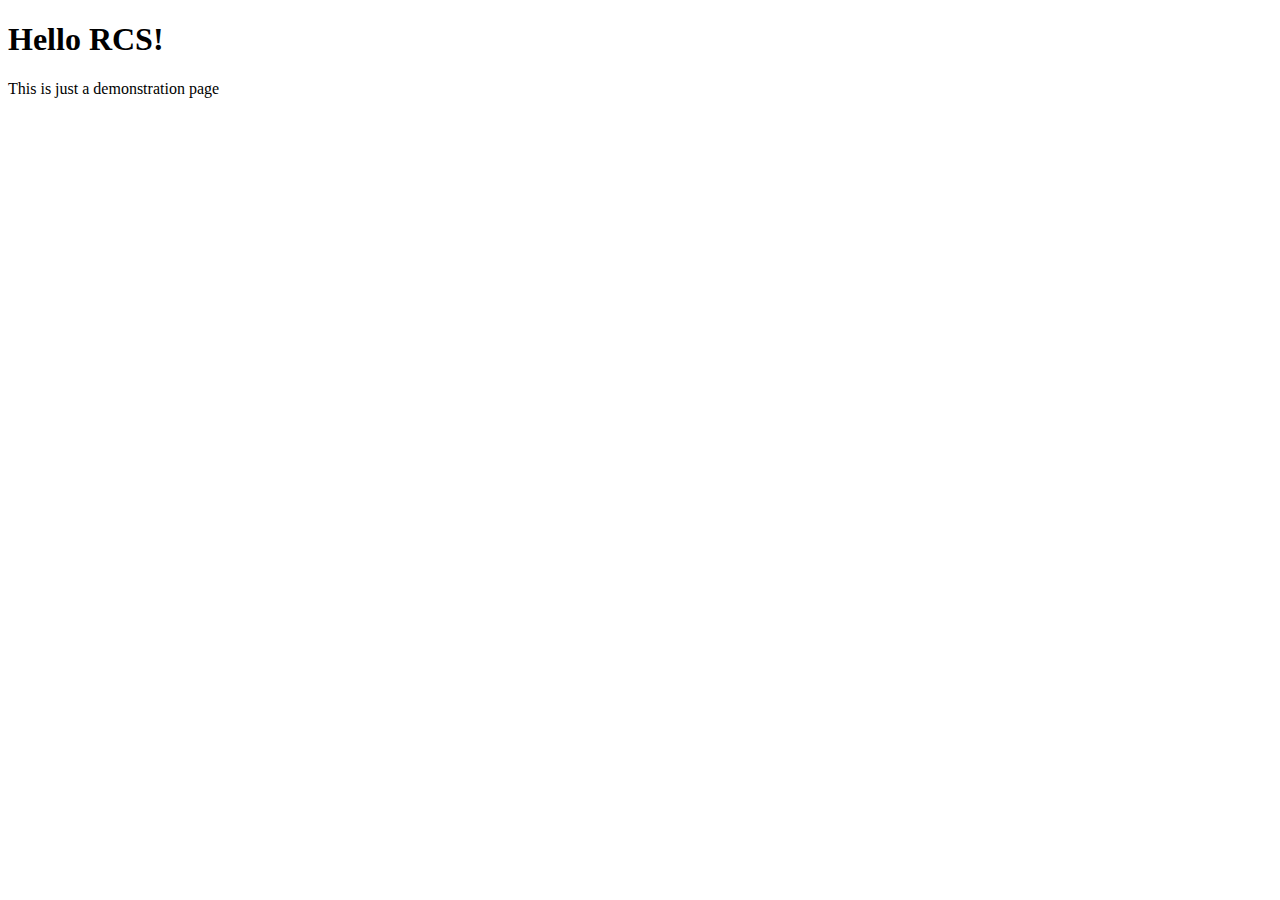
<file: index.html>
<!DOCTYPE html>
<html lang="en">
    <head>
        <meta charset="UTF-8">
        <meta name="viewport" content="width=device-width, initial-scale=1.0">
        <title>Document</title>
    </head>
    <body>
        <h1>Hello RCS!</h1>
        <p>This is just a demonstration page</p>
    </body>
</html>
</file>
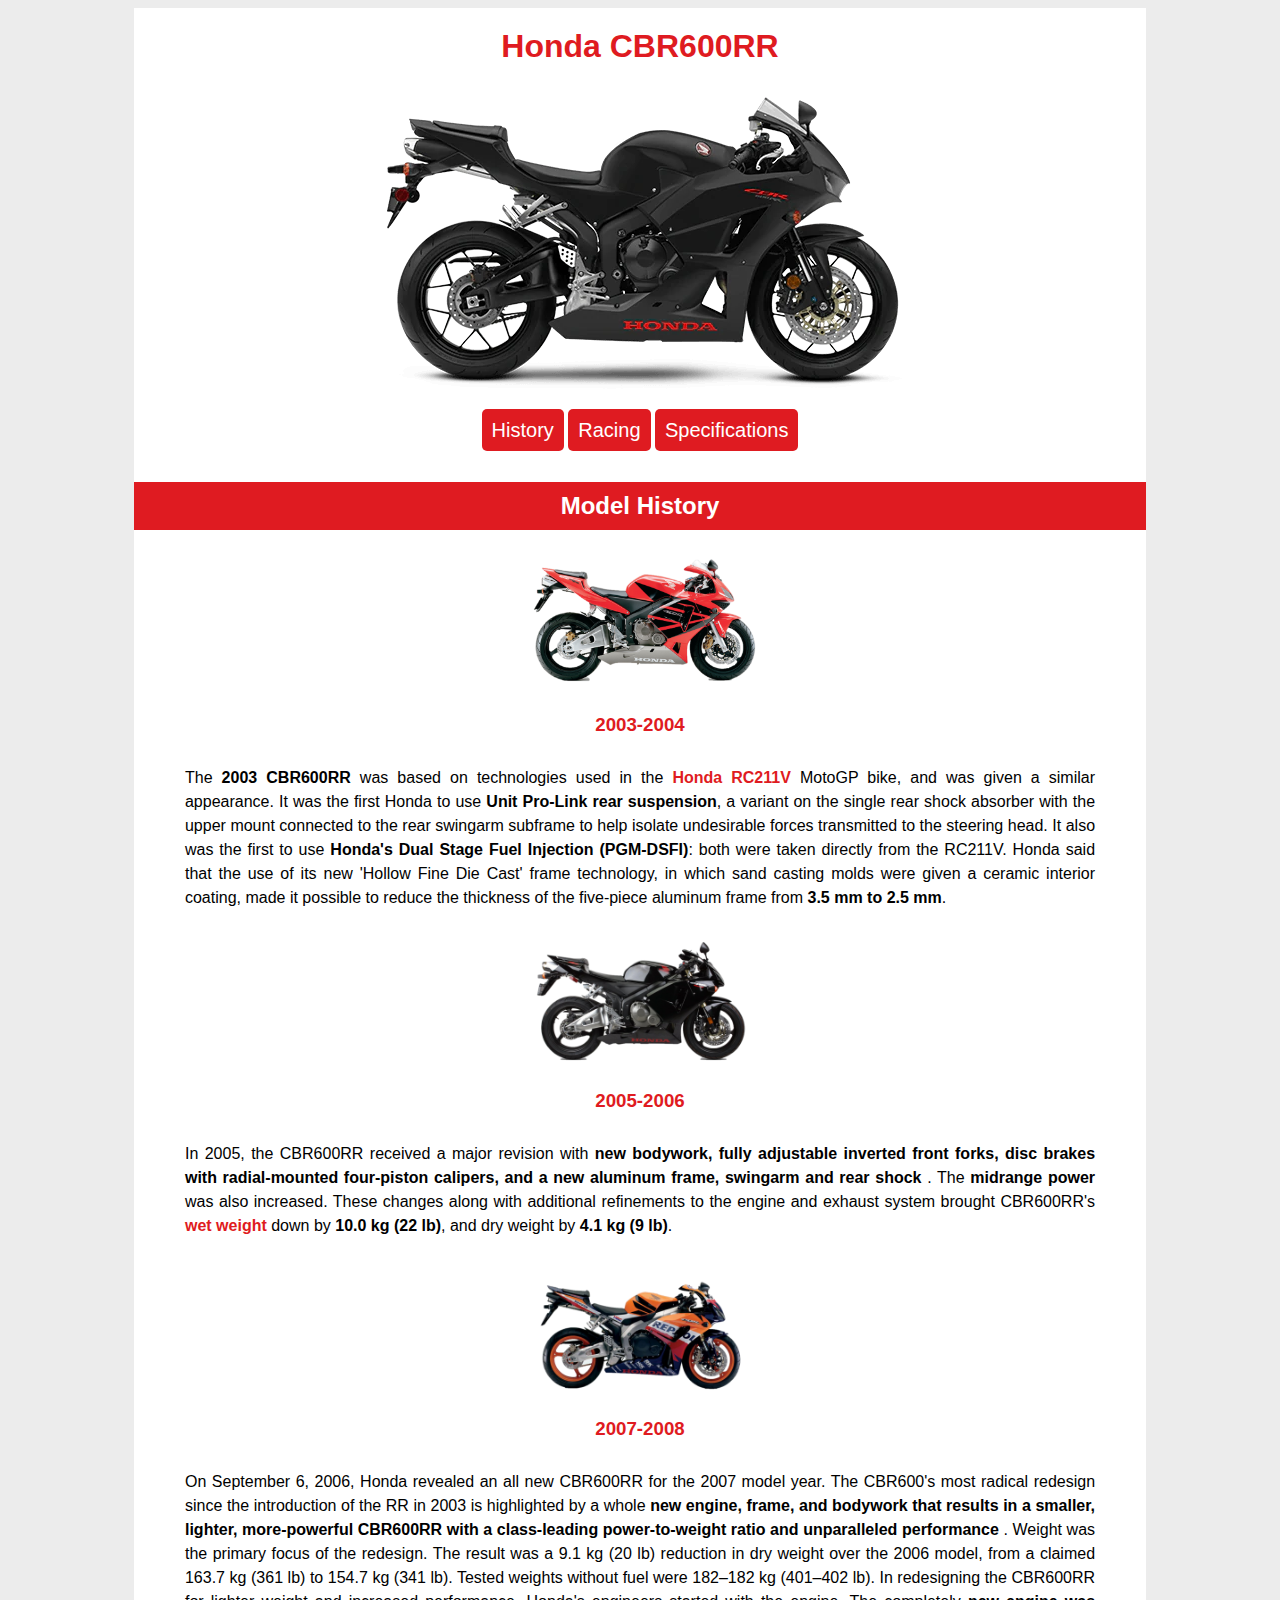
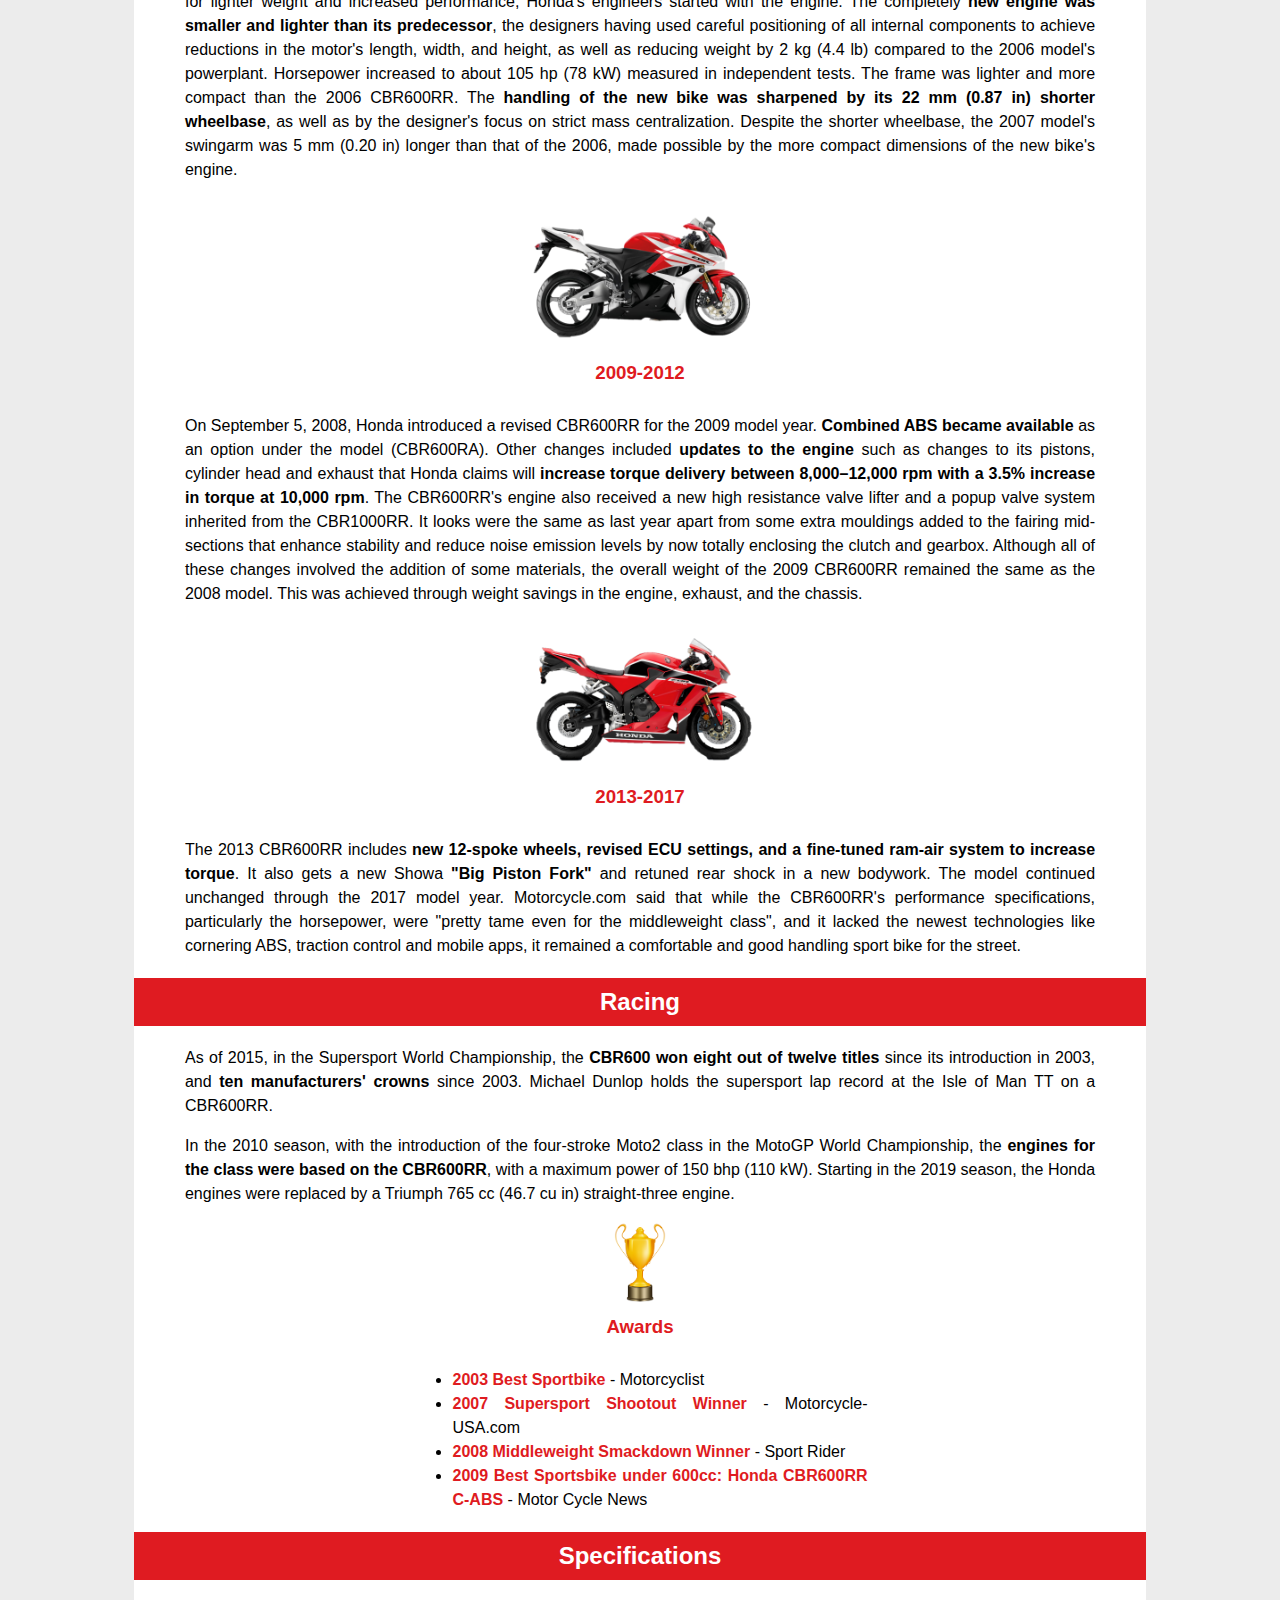
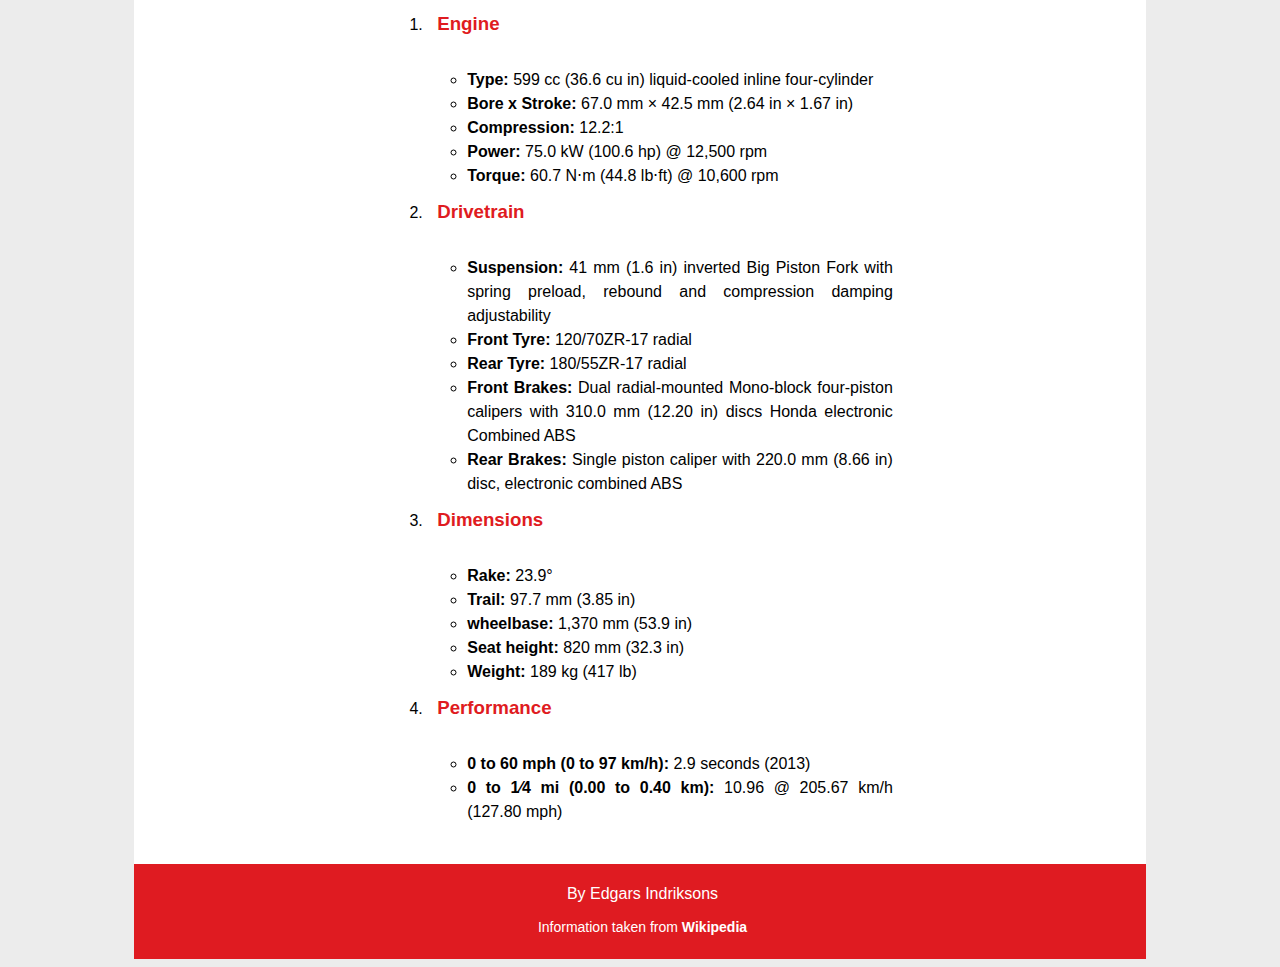
<file: homework1/index.html>
<!DOCTYPE html>
<html lang="en">
<head>
    <meta charset="UTF-8">
    <meta name="viewport" content="width=device-width, initial-scale=1.0">
    <title>Honda CBR600RR</title>
    
    <link rel="icon" href="style/favicon.png">
    <link rel="stylesheet" href="style/style.css">
</head>
<body>
    <div class="container">
        <header>
            <h1>Honda CBR600RR</h1>
            <img src="img/cbr600rr.webp" alt="Honda CBR600RR">
            <nav>
                <a href="#history">History</a>
                <a href="#racing">Racing</a>
                <a href="#specifications">Specifications</a>
            </nav>
        </header>
        <main>
            <h2 id="history">Model History</h2>
            <section class="small-container">
                <img src="img/2003-CBR600RR.png" alt="Honda CBR600RR Model Year 2003">
                <h3>2003-2004</h3>
                <p>
                    The <span class="bold-text">2003 CBR600RR</span> was based on technologies used in the <a href="https://en.wikipedia.org/wiki/Honda_RC211V">Honda RC211V</a> MotoGP bike, and was given a similar appearance.
                    It was the first Honda to use <span class="bold-text">Unit Pro-Link rear suspension</span>, a variant on the single rear shock absorber with the upper mount
                    connected to the rear swingarm subframe to help isolate undesirable forces transmitted to the steering head.
                    It also was the first to use <span class="bold-text">Honda's Dual Stage Fuel Injection (PGM-DSFI)</span>: both were taken directly from the RC211V.
                    Honda said that the use of its new 'Hollow Fine Die Cast' frame technology, in which sand casting molds were given a ceramic interior coating,
                    made it possible to reduce the thickness of the five-piece aluminum frame from <span class="bold-text">3.5 mm to 2.5 mm</span>.
                </p>

                <img src="img/2005-CBR600RR.png" alt="Honda CBR600RR Model Year 2005">
                <h3>2005-2006</h3>
                <p>
                    In 2005, the CBR600RR received a major revision with <span class="bold-text">
                        new bodywork, fully adjustable inverted front forks, 
                        disc brakes with radial-mounted four-piston calipers, and a new aluminum frame, swingarm and rear shock
                    </span>. 
                    The <span class="bold-text">midrange power</span> was also increased. These changes along with additional refinements to the engine 
                    and exhaust system brought CBR600RR's <a href="https://en.wikipedia.org/wiki/Motorcycle_testing_and_measurement#Wet_weight">wet weight</a> down by 
                    <span class="bold-text">10.0 kg (22 lb)</span>, and dry weight by <span class="bold-text">4.1 kg (9 lb)</span>.
                </p>

                <img src="img/2007-CBR600R.png" alt="Honda CBR600RR Model Year 2007">
                <h3>2007-2008</h3>
                <p>
                    On September 6, 2006, Honda revealed an all new CBR600RR for the 2007 model year.

                    The CBR600's most radical redesign since the introduction of the RR in 2003 is highlighted by a whole <span class="bold-text">
                        new engine, 
                        frame, and bodywork that results in a smaller, lighter, more-powerful CBR600RR with a class-leading power-to-weight ratio and unparalleled performance
                    </span>.
                    Weight was the primary focus of the redesign. The result was a 9.1 kg (20 lb) reduction in dry weight over the 2006 model, 
                    from a claimed 163.7 kg (361 lb) to 154.7 kg (341 lb). Tested weights without fuel were 182–182 kg (401–402 lb).
                    In redesigning the CBR600RR for lighter weight and increased performance, Honda's engineers started with the engine. 
                    The completely <span class="bold-text">new engine was smaller and lighter than its predecessor</span>, the designers having used careful positioning of all internal components 
                    to achieve reductions in the motor's length, width, and height, as well as reducing weight by 2 kg (4.4 lb) compared to the 2006 model's powerplant. 
                    Horsepower increased to about 105 hp (78 kW) measured in independent tests.
                    The frame was lighter and more compact than the 2006 CBR600RR. 
                    The <span class="bold-text">handling of the new bike was sharpened by its 22 mm (0.87 in) shorter wheelbase</span>, as well as by the designer's focus on strict mass centralization. 
                    Despite the shorter wheelbase, the 2007 model's swingarm was 5 mm (0.20 in) longer than that of the 2006, 
                    made possible by the more compact dimensions of the new bike's engine.
                </p>

                <img src="img/2012-CBR600RR.png" alt="Honda CBR600RR Model Year 2012">
                <h3>2009-2012</h3>
                <p>
                    On September 5, 2008, Honda introduced a revised CBR600RR for the 2009 model year. 
                    <span class="bold-text">Combined ABS became available</span> as an option under the model (CBR600RA). 
                    Other changes included <span class="bold-text">updates to the engine</span> such as changes to its pistons, 
                    cylinder head and exhaust that Honda claims will <span class="bold-text">increase torque delivery between 8,000–12,000 rpm with a 3.5% increase in torque at 10,000 rpm</span>. 
                    The CBR600RR's engine also received a new high resistance valve lifter and a popup valve system inherited from the CBR1000RR. 
                    It looks were the same as last year apart from some extra mouldings added to the fairing mid-sections that enhance stability and 
                    reduce noise emission levels by now totally enclosing the clutch and gearbox. Although all of these changes involved the addition of some materials, 
                    the overall weight of the 2009 CBR600RR remained the same as the 2008 model. This was achieved through weight savings in the engine, exhaust, and the chassis.
                </p>

                <img src="img/2017-CBR600RR.png" alt="Honda CBR600RR Model Year 2017">
                <h3>2013-2017</h3>
                <p>
                    The 2013 CBR600RR includes <span class="bold-text">new 12-spoke wheels, revised ECU settings, and a fine-tuned ram-air system to increase torque</span>. 
                    It also gets a new Showa <span class="bold-text">"Big Piston Fork"</span> and retuned rear shock in a new bodywork. The model continued unchanged through the 2017 model year. 
                    Motorcycle.com said that while the CBR600RR's performance specifications, particularly the horsepower, were "pretty tame even for the middleweight class", 
                    and it lacked the newest technologies like cornering ABS, traction control and mobile apps, it remained a comfortable and good handling sport bike for the street.
                </p>
            </section>

            <h2 id="racing">Racing</h2>
            <section class="small-container">
                <p>
                    As of 2015, in the Supersport World Championship, the <span class="bold-text">CBR600 won eight out of twelve titles</span> since its introduction in 2003, 
                    and <span class="bold-text">ten manufacturers' crowns</span> since 2003. Michael Dunlop holds the supersport lap record at the Isle of Man TT on a CBR600RR.
                </p>
                <p>
                    In the 2010 season, with the introduction of the four-stroke Moto2 class in the MotoGP World Championship, the <span class="bold-text">engines for the class were based on the CBR600RR</span>, 
                    with a maximum power of 150 bhp (110 kW). Starting in the 2019 season, the Honda engines were replaced by a Triumph 765 cc (46.7 cu in) straight-three engine.
                </p>
            
                <img id="race-cup" src="img/racecup.png" alt="Race Award Cup">
                <h3>Awards</h3>
                <div class="text-container">
                    <ul>
                        <li><span class="red-text bold-text">2003 Best Sportbike</span> - Motorcyclist</li>
                        <li><span class="red-text bold-text">2007 Supersport Shootout Winner</span> - Motorcycle-USA.com</li>
                        <li><span class="red-text bold-text">2008 Middleweight Smackdown Winner</span> - Sport Rider</li>
                        <li><span class="red-text bold-text">2009 Best Sportsbike under 600cc: Honda CBR600RR C-ABS</span> - Motor Cycle News</li>
                    </ul>
                </div>
            </section>

            <h2 id="specifications">Specifications</h2>
            <section class="text-container">
                <ol>
                    <li>
                        <h3>Engine</h3>
                        <ul>
                            <li><span class="bold-text">Type:</span> 599 cc (36.6 cu in) liquid-cooled inline four-cylinder</li>
                            <li><span class="bold-text">Bore x Stroke:</span> 67.0 mm × 42.5 mm (2.64 in × 1.67 in)</li>
                            <li><span class="bold-text">Compression:</span> 12.2:1</li>
                            <li><span class="bold-text">Power:</span> 75.0 kW (100.6 hp) @ 12,500 rpm</li>
                            <li><span class="bold-text">Torque:</span> 60.7 N⋅m (44.8 lb⋅ft) @ 10,600 rpm</li>
                        </ul>
                    </li>
                    <li>
                        <h3>Drivetrain</h3>
                        <ul>
                            <li><span class="bold-text">Suspension:</span> 41 mm (1.6 in) inverted Big Piston Fork with spring preload, rebound and compression damping adjustability</li>
                            <li><span class="bold-text">Front Tyre:</span> 120/70ZR-17 radial</li>
                            <li><span class="bold-text">Rear Tyre:</span> 180/55ZR-17 radial</li>
                            <li><span class="bold-text">Front Brakes:</span> Dual radial-mounted Mono-block four-piston calipers with 310.0 mm (12.20 in) discs Honda electronic Combined ABS</li>
                            <li><span class="bold-text">Rear Brakes:</span> Single piston caliper with 220.0 mm (8.66 in) disc, electronic combined ABS</li>
                        </ul>
                    </li>
                    <li>
                        <h3>Dimensions</h3>
                        <ul>
                            <li><span class="bold-text">Rake:</span> 23.9°</li>
                            <li><span class="bold-text">Trail:</span> 97.7 mm (3.85 in)</li>
                            <li><span class="bold-text">wheelbase:</span> 1,370 mm (53.9 in)</li>
                            <li><span class="bold-text">Seat height:</span> 820 mm (32.3 in)</li>
                            <li><span class="bold-text">Weight:</span> 189 kg (417 lb)</li>
                        </ul>
                    </li>
                    <li>
                        <h3>Performance</h3>
                        <ul>
                            <li><span class="bold-text">0 to 60 mph (0 to 97 km/h):</span> 2.9 seconds (2013)</li>
                            <li><span class="bold-text">0 to 1⁄4 mi (0.00 to 0.40 km):</span> 10.96 @ 205.67 km/h (127.80 mph)</li>
                        </ul>
                    </li>
                </ol>
            </section>
        </main>
        <footer>
            <p>By Edgars Indriksons</p>
            <p class="small-text">Information taken from <a href="https://en.wikipedia.org/wiki/Honda_CBR600RR">Wikipedia</a></p>
        </footer>
    </div>
</body>
</html>
</file>
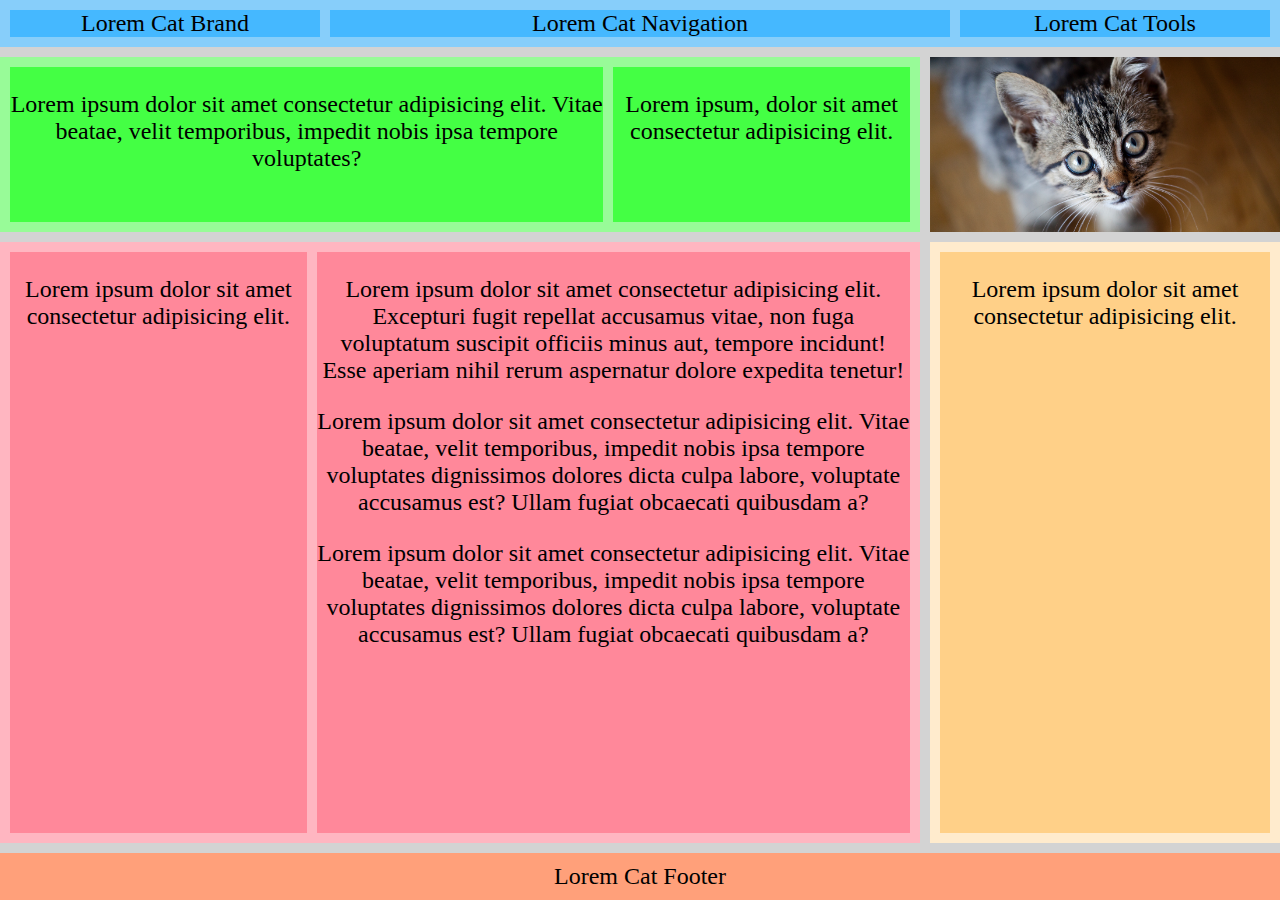
<file: homework2/index.html>
<!DOCTYPE html>
<html lang="en">
    <head>
        <meta charset="UTF-8">
        <meta name="viewport" content="width=device-width, initial-scale=1.0">
        <title>CSS Grid</title>

        <link rel="stylesheet" href="style/style.css">
    </head>
    <body>
        <header>
            <div class="brand">Lorem Cat Brand</div>
            <nav>Lorem Cat Navigation</nav>
            <div class='tools'>Lorem Cat Tools</div>
        </header>

        <div class="hero">
            <div class="feature">
                <p>Lorem ipsum dolor sit amet consectetur adipisicing elit. Vitae beatae, velit temporibus, impedit nobis ipsa tempore voluptates?</p>
            </div>
            <div class='action'>
                <p>Lorem ipsum, dolor sit amet consectetur adipisicing elit.</p>
            </div>
        </div>

        <div class="desktop-ad"><img src="img/cat.png" alt="Ad"></div>

        <main>
            <article class="feature"><p>Lorem ipsum dolor sit amet consectetur adipisicing elit.</p></article>
            <div class="mobile-ad"><img src="img/cat.png" alt="Ad"></div>
            <article class="listing">
                <p>Lorem ipsum dolor sit amet consectetur adipisicing elit. Excepturi fugit repellat accusamus vitae, non fuga voluptatum suscipit officiis minus aut, 
                    tempore incidunt! Esse aperiam nihil rerum aspernatur dolore expedita tenetur!</p>
                <p>Lorem ipsum dolor sit amet consectetur adipisicing elit. Vitae beatae, velit temporibus, impedit nobis ipsa tempore voluptates dignissimos dolores 
                    dicta culpa labore, voluptate accusamus est? Ullam fugiat obcaecati quibusdam a?</p>
                <p>Lorem ipsum dolor sit amet consectetur adipisicing elit. Vitae beatae, velit temporibus, impedit nobis ipsa tempore voluptates dignissimos dolores 
                    dicta culpa labore, voluptate accusamus est? Ullam fugiat obcaecati quibusdam a?</p>
            </article>
        </main>

        <div class="sidebar">
            <div class="feature">
                <p>Lorem ipsum dolor sit amet consectetur adipisicing elit.</p>
            </div>
        </div>

        <footer>Lorem Cat Footer</footer>
    </body>
</html>
</file>
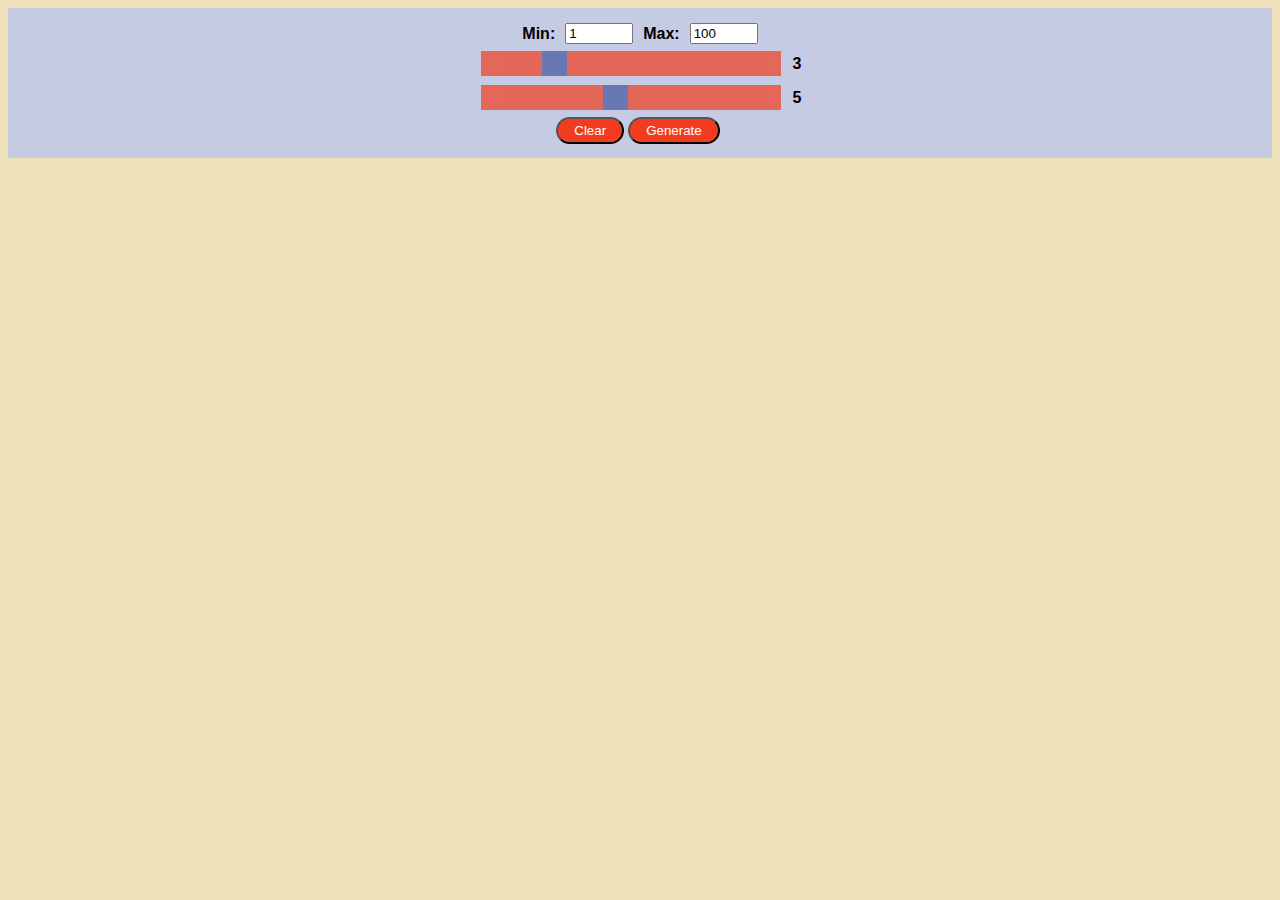
<file: homework3/index.html>
<!DOCTYPE html>
<html lang="en">
    <head>
        <meta charset="UTF-8">
        <meta name="viewport" content="width=device-width, initial-scale=1.0">
        <link rel="stylesheet" href="styles/style.css">
        <script src="scripts/script.js"></script>
        <title>FizzBuzz</title>
    </head>
    <body>
        <header>
            <div class="min-max">
                <label for="min">Min: </label>
                <input id="min" type="number" value="1">
                <label for="max">Max: </label>
                <input id="max" type="number" value="100">
            </div>
            <div id="fizz">
                <input class="slider" type="range" min="1" max="10" value="3">
                <span></span>
            </div>
            <div id="buzz">
                <input class="slider" type="range" min="1" max="10" value="5">
                <span></span>
            </div>
            <div>
                <button id="clear">Clear</button>
                <button id="generate">Generate</button>
            </div>
        </header>
        <main></main>
    </body>
</html>
</file>
<file: homework1/style/style.css>
/* Setting  global box sizing property */
html {
    box-sizing: border-box;
    font-family: Helvetica, Arial, sans-serif;
}

*, *:before, *:after {
    box-sizing: inherit;
}

/* Containers */
body {
    background: #ececec;
}

.container {
    text-align: center;
    margin-left: auto;
    margin-right: auto;
    width: 80%;
    
    overflow: auto;
    background: #ffffff;
}

.small-container {
    text-align: center;
    margin-left: auto;
    margin-right: auto;
    width: 90%;
}

.text-container {
    text-align: justify;
    margin-left: auto;
    margin-right: auto;
    width: 50%;
    line-height: 1.5;
}

/* Header text */
header>h1 {
    margin: 20px 0px -50px 0px;
    font-weight: bold;
    color: #df1b21;
}

/* Header navigation buttons */
nav {
    margin: 20px 0px 40px 0px;
}

nav a {
    background: #df1b21;
    color: #ffffff;
    text-decoration: none;
    padding: 10px;
    border-radius: 5px;
    font-size: 20px;
}

/* Main Content */
main h2 {
    background: #df1b21;
    color: #ffffff;
    margin: 20px 0px 20px 0px;
    padding: 10px;
}

main h3 {
    color: #df1b21;
    margin: 0px 0px 20px 0px;
    padding: 10px;
}

main img {
    height: 150px;
}

main p {
    text-align: justify;
    line-height: 1.5;
}

main p a {
    color: #df1b21;
    text-decoration: none;
    font-weight: bold;
}

#race-cup {
    height: 80px;
}

/* Footer content */
footer {
    margin: 40px 0px 0px 0px;
    padding: 5px 0px 10px 5px;
    background: #df1b21;
    color: #ffffff;
}

footer a {
    color: #ffffff;
    text-decoration: none;
    font-weight: bold;
}

/* Text */
.bold-text {
    font-weight: bold;
}

.red-text {
    color: #df1b21;
}

.small-text {
    font-size: 14px;
}
</file>
<file: homework2/style/style.css>
/* Define all sections */
body {
    background: LightGray;
    margin: 0;
    font-size: 1.5em;
    text-align: center;
    height: 100vh;

    display: grid;
    grid-gap: 10px;
    
    grid-template-areas:
        "header"
        "hero"
        "body"
        "footer"
}

/* Header section */
header {
    background: LightSkyBlue;
    padding: 10px;
    grid-area: header;

    display: grid;
    grid-template-columns: 1fr 1fr;
    grid-gap: 10px;
    grid-template-areas:
        "brand brand"
        "nav tools";
}

header .brand {
    background: rgb(69, 184, 255);
    grid-area: brand;
}

header nav {
    background: rgb(69, 184, 255);
    grid-area: nav;
}

header .tools {
    background: rgb(69, 184, 255);
    grid-area: tools;
}

/* Hero section */
.hero {
    background: PaleGreen;
    padding: 10px;
    grid-area: hero;

    display: grid;
    grid-template-columns: 1fr;
    grid-gap: 10px;
    grid-template-areas:
        "action";
}

.hero .action {
    background: rgb(68, 255, 68);
    grid-area: action;
}

.hero .feature {
    background: rgb(68, 255, 68);
    grid-area: feature;
}

/* Body section */
main {
    background: lightpink;
    padding: 10px;
    grid-area: body;

    display: grid;
    grid-template-columns: 1fr;
    grid-gap: 10px;
    grid-template-areas: 
        "feature"
        "ad"
        "listing";
}

main .feature {
    background: rgb(255, 136, 154);
    grid-area: feature;
}

main .mobile-ad {
    grid-area: ad;
}

main .listing {
    background: rgb(255, 136, 154);
    grid-area: listing;
}

/* Footer section */
footer {
    background: LightSalmon;
    padding: 10px;
    grid-area: footer;
}

/* Hide Sections which are not part of mobile */
.desktop-ad {
    grid-area: ad;
    display: none;
}

.hero .feature {
    display: none;
}

/* Sidebar section */
.sidebar {
    background: BlanchedAlmond;
    padding: 10px;
    grid-area: sidebar;

    display: none;
}

.sidebar .feature {
    background: rgb(255, 208, 136);
    height: 100%;
}

/* Other */
.mobile-ad img {
    vertical-align: top;
    width: 100%;
}

.desktop-ad img {
    vertical-align: top;
    width: 350px;
}

.mobile-ad:hover {
    opacity: 0.5;
}

.desktop-ad:hover {
    opacity: 0.5;
}

/* Tablet friendly layout */
@media (min-width: 576px) {
    body {
        grid-template-rows: auto auto 1fr auto auto;
        grid-template-areas:
            "header"
            "hero"
            "body"
            "sidebar"
            "footer";
    }

    /* Change Header Layout */
    header {
        grid-template-columns: 1fr 2fr 1fr;
        grid-template-areas:
            "brand nav tools";
    }

    /* Change Hero Layout */
    .hero {
        grid-template-areas:
            "feature"
            "action";
    }

    .hero .feature {
        display: block;
    }

    /* Change Body Layout */
    main {
        grid-template-columns: 1fr 200px;
        grid-template-rows: auto 1fr;
        grid-template-areas:
            "feature ad"
            "listing listing";
    }

    /* Change Sidebar Layout */
    .sidebar {
        display: grid;
    }

    .mobile-ad img {
        width: 200px;
    }
}

/* Desktop friendly layout */
@media (min-width: 992px) {
    body {
        grid-template-columns: 1fr 350px;
        grid-template-rows: auto auto 1fr auto;
        grid-template-areas:
            "header header"
            "hero ad"
            "body sidebar"
            "footer footer"
    }

    /* Change Hero Layout */
    .hero {
        grid-template-columns: 2fr 1fr;
        grid-template-areas:
            "feature action"
    }

    /* Change Body Layout */
    main {
        grid-template-columns: 1fr 2fr;
        grid-template-rows: 1fr;
        grid-template-areas:
            "feature listing"
    }

    .mobile-ad {
        display: none;
    }

    .desktop-ad {
        display: block;
    }
}
</file>
<file: homework3/styles/style.css>
body {
    font-family: Helvetica, Arial, sans-serif;
    background-color: #EFE2BA;
    text-align: center;
}

header {
    padding: 10px 0px 10px 0px;
    background-color: #C5CBE3;
    font-weight: bold;
}

header div {
    margin-top: 5px;

    display: flex;
    align-items: center;
    justify-content: center;
}

header div label {
    margin-right: 10px;
}

#min {
    margin-right: 10px;
}

header div span {
    margin-left: 10px;
}

.min-max input {
    width: 60px;
}

.slider {
    -webkit-appearance: none;
    appearance: none;
    width: 300px;
    height: 25px;
    background: #F13C20;
    outline: none;
    opacity: 0.7;
    -webkit-transition: .2s;
    transition: opacity .2s;
}

.slider:hover {
    opacity: 1;
}

.slider::-webkit-slider-thumb {
    -webkit-appearance: none;
    appearance: none;
    width: 25px;
    height: 25px;
    background: #4056A1;
    cursor: pointer;
}
  
.slider::-moz-range-thumb {
    width: 25px;
    height: 25px;
    background: #4CAF50;
    cursor: pointer;
}

button {
    padding: 0.3em 1.2em;
    margin: 0 0.3em 0.3em 0;
    border-radius: 2em;
    color: #FFFFFF;
    background-color: #F13C20;
    transition: all 0.2s;
}

button:hover {
    background-color:rgb(255, 0, 0);
    cursor: pointer;
}

main {
    padding: 10px 0px 10px 0px;

    display: grid;
    grid-gap: 10px;
    grid-template-columns: repeat(auto-fit, minmax(100px, 1fr));
}

main .box {
    display: flex;
    align-items: center;
    justify-content: center;

    min-height: 100px;
    background-color: #C5CBE3;
}

main .box:hover {
    opacity: 0.7;
}

main .fizzbuzz {
    background-color: #F13C20;
    font-weight: bold;
}

main .fizz {
    background-color: #D79922;
    font-weight: bold;
}

main .buzz {
    background-color: #4056A1;
    font-weight: bold;
}
</file>
